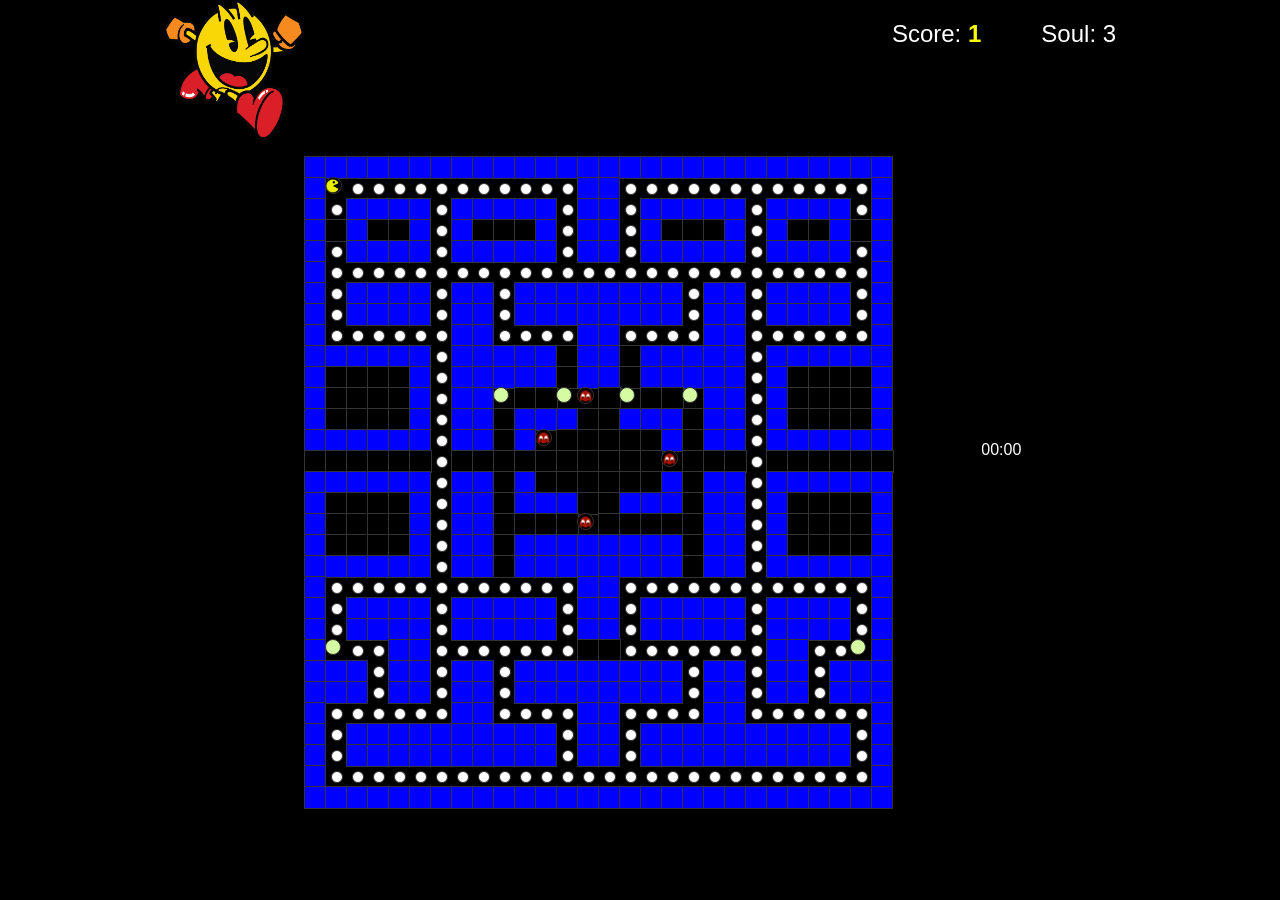
<file: index.html>
<!DOCTYPE html>
<html lang="en">
<head>
  <meta charset="UTF-8">
  <link rel='shortcut icon' type='image/x-icon' href='favicon.ico'>
  <meta name="viewport" content="width=device-width, initial-scale=1.0">
  <title>Pac-Man Game</title>
  <link rel="stylesheet" href="static/style.css">

</head>
<body>
  <img src="static/Images/Pac-Man-0.webp"  class="limg" >
  <div id="game-container"></div>
  <audio id="score_sound" src="/static/sound/Death.mp3"></audio>
  <div id="score">
    Score: <span id="score-display">0</span> 
  </div>
  <div id="safeTimerDisplay">00:00</div>

  <div id="game-over-screen">
    <img src="static/Images/OIG1.jpg" class="game-over-img">
    <h1>Game Over</h1>
    <h1>Sorry, you've lost the game.</h1>
   <a href="/"><button id="play-again-button">Home Page</button></a>
  </div>

  <div id="game-win">
    <img src="static/Images/OIG2.jpg"  class="small-img" >
    <h1>Game Win</h1>
    <p>You are a monster, you are the strongest, fuck everyone!</p>
     <a href="/" ><button id="play-win-but">Home Page</button> </a>
  </div>
  <script src="static/index.js?v=1.8"></script>
  <div id="souls-display">Soul: 3</div>

</body>
</html>
</file>
<file: static/style.css>
body {
    font-family: Arial, sans-serif;
    background-color: #000;
    color: #fff;
    display: flex;
    justify-content: center;
    align-items: center;
    height: 100vh;
    margin: 0;
  }
  
  #game-container {
    position: relative;
    width: 588px; /* Adjust according to your game map size */
    height: 588px; /* Adjust according to your game map size */
    background-color: #000;
  }
  
  .cell {
    position: absolute;
    width: 21px;
    height: 21px;
    background-color: #000;
    border: 1px solid #333;
  }
  
  
  .wall {
    background-color: #00f; /* Blue for walls */
    width: 20px;
  }
  
  .path {
    background-color: #000; /* Black for paths */
  }
  
  .pill-on-path, .pill-on-intersection {
    background-color: #fff; /* White for pills */
    border-radius: 50%; /* Make it a perfect circle */
    height: 10px; /* Adjust size of circle */
    width: 10px; /* Adjust size of circle */
    position: absolute;
    transform: translate(50%, 50%); /* Center the circle dot */
  }
  
  
  .intersection {
    background-color: rgb(213, 252, 163); /* White for pills */
    border-radius: 50%; /* Make it a perfect circle */
    height: 14px; /* Adjust size of circle */
    width: 14px; /* Adjust size of circle */
    position: absolute;
    /* transform: translate(50%, 50%);  */
  }
  
  .pill-on-intersection {
    background-color: #fff; /* White for pills on intersections */
  }
  
  .tunnel {
    background-color: #000; /* Black for tunnels */
  }
  
  .pacman {
    width: 15px; /* Adjust size as needed */
    height: 15px; /* Adjust size as needed */
    background-image: url('/static/Images/1569866602be61a8ed35d8fc8d0fb166_w200.gif'); /* Replace 'pacman.png' with your image file path */
    background-size: cover; /* Ensures the image covers the entire element */
    background-repeat: no-repeat; /* Prevents the image from repeating */
    border-radius: 50%; /* Makes the element circular */
}
  #score {
    text-align: center;
    margin-top: 20px;
    font-size: 24px;
    margin-bottom: auto;
  }
  
  #score-display {
    font-weight: bold;
    color: yellow; /* Yellow color for score display */
  }
  #souls-display {
    text-align: center;
    font-size: 24px;
    margin-top: 20px;
    margin-bottom: auto;
    margin-left: 20px;
  }
  .ghost {
    background-color: red;
    border-radius: 50%;
  }
  .ghost {
    width: 15px; /* Adjust size as needed */
    height: 15px; /* Adjust size as needed */
    background-image: url('/static/Images/acqbGGGcM.gif'); /* Replace 'pacman.png' with your image file path */
    background-size: cover; /* Ensures the image covers the entire element */
    background-repeat: no-repeat; /* Prevents the image from repeating */
    border-radius: 50%; /* Makes the element circular */
}
#game-over-screen {
  display: none; /* Initially hidden */
  position: fixed;
  top: 0;
  left: 0;
  width: 100%;
  height: 100%;
  background-color: rgba(0, 0, 0, 0.8); /* Semi-transparent dark overlay */
  color: white;
  text-align: center;
  padding: 50px;
  box-sizing: border-box;
  z-index: 1000;
  display: flex;
  justify-content: center;
  align-items: center;
  flex-direction: column;
  font-family: 'Arial', sans-serif;
}

#game-over-screen h1 {
  font-size: 4em;
  margin-bottom: 20px;
  text-shadow: 2px 2px 4px rgba(0, 0, 0, 0.5); /* Text shadow for better readability */
}

#game-over-screen p {
  font-size: 1.5em;
  margin-bottom: 30px;
}

#game-over-screen button {
  font-size: 1.8em;
  padding: 15px 30px;
  background-color: #4CAF50; /* Green */
  color: white;
  border: none;
  border-radius: 5px;
  cursor: pointer;
  transition: background-color 0.3s ease;
}

#game-over-screen button:hover {
  background-color: #45a049; /* Darker green on hover */
}

#game-win {
  display: none; /* Initially hidden */
  position: fixed;
  top: 0;
  left: 0;
  width: 100%;
  height: 100%;
  background-color: rgba(0, 0, 0, 0.8); /* Semi-transparent dark overlay */
  color: white;
  text-align: center;
  padding: 50px;
  box-sizing: border-box;
  z-index: 1000;
  display: flex;
  justify-content: center;
  align-items: center;
  flex-direction: column;
  font-family: 'Arial', sans-serif;
}
img {
  width: 500px;
  height: 500px;
  margin-bottom: auto;
  border-radius: 3%;
}
.limg {
  width: 140px;
  height: 140px;
  margin-bottom: auto;
}
.game-over-img {
  width: 500px;
  height: 500px;
  margin-bottom: auto;
  border-radius: 3%;
  
}

#game-win h1 {
  font-size: 4em;
  margin-bottom: 20px;
  text-shadow: 2px 2px 4px rgba(0, 0, 0, 0.5);/* Text shadow for better readability */
}

#game-win p {
  font-size: 1.5em;
  margin-bottom: 30px;
}

#game-win button {
  font-size: 1.8em;
  padding: 15px 30px;
  background-color: #4CAF50; /* Green */
  color: white;
  border: none;
  border-radius: 5px;
  cursor: pointer;
  transition: background-color 0.3s ease;
}

#game-win button:hover {
  background-color: #45a049;/* Darker green on hover */
}
</file>
